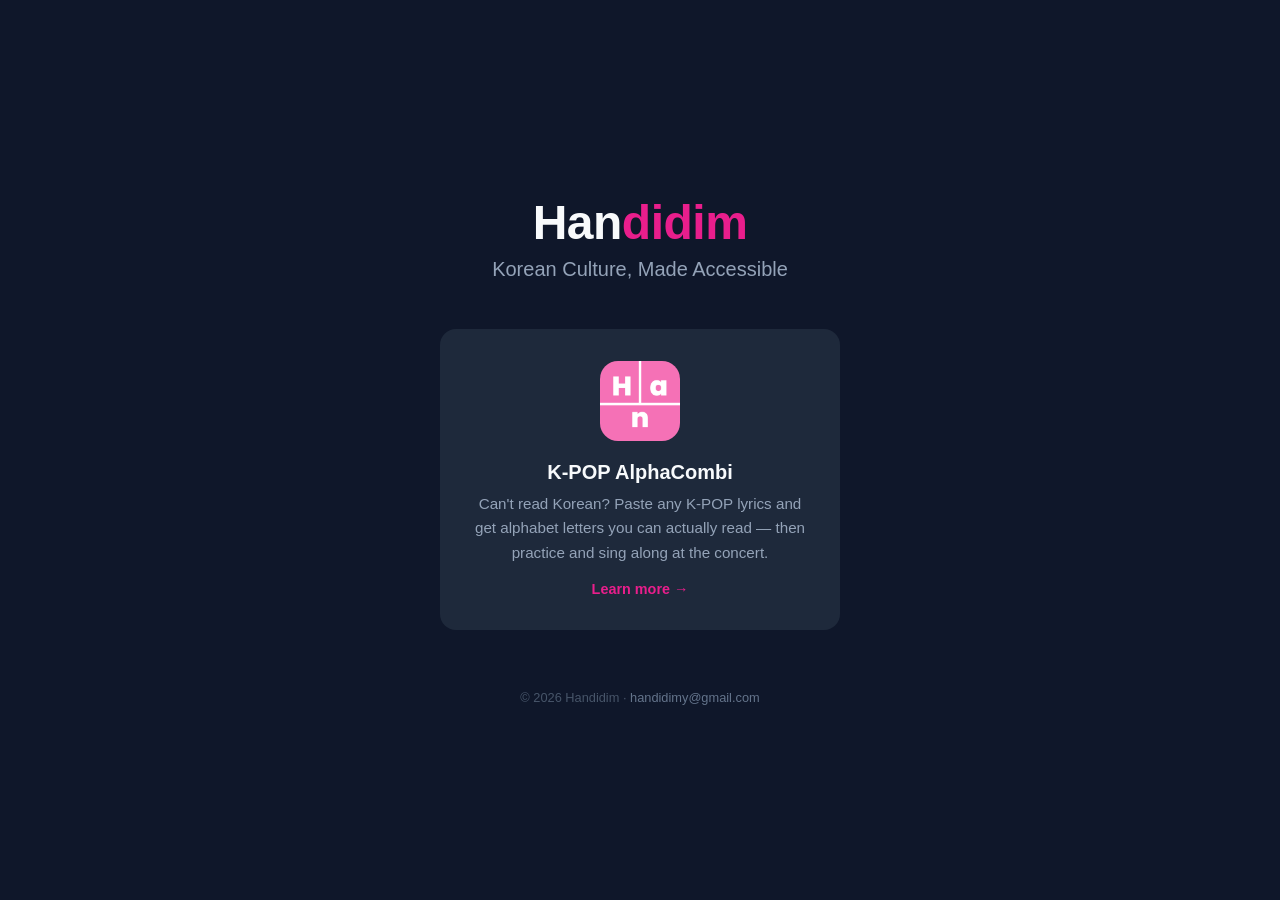
<file: index.html>
<!DOCTYPE html>
<html lang="en">

<head>
    <!-- Google Analytics -->
    <script async src="https://www.googletagmanager.com/gtag/js?id=G-9DMFHS1ZPM"></script>
    <script>
        window.dataLayer = window.dataLayer || [];
        function gtag() { dataLayer.push(arguments); }
        gtag('js', new Date());
        gtag('config', 'G-9DMFHS1ZPM');
    </script>

    <meta charset="UTF-8">
    <meta name="viewport" content="width=device-width, initial-scale=1.0">
    <title>Handidim — Korean Culture, Made Accessible</title>
    <style>
        * {
            margin: 0;
            padding: 0;
            box-sizing: border-box;
        }

        body {
            font-family: 'Inter', -apple-system, BlinkMacSystemFont, sans-serif;
            background: #0F172A;
            color: #F8FAFC;
            min-height: 100vh;
            display: flex;
            flex-direction: column;
            align-items: center;
            justify-content: center;
            text-align: center;
            padding: 40px 20px;
        }

        .logo-text {
            font-size: clamp(2rem, 5vw, 3rem);
            font-weight: 700;
            letter-spacing: -0.5px;
            margin-bottom: 8px;
        }

        .logo-text span {
            color: #E91E8C;
        }

        .tagline {
            font-size: clamp(1rem, 2.5vw, 1.25rem);
            color: #94A3B8;
            margin-bottom: 48px;
        }

        .app-card {
            background: #1E293B;
            border-radius: 16px;
            padding: 32px;
            max-width: 400px;
            width: 100%;
            text-decoration: none;
            color: inherit;
            transition: transform 0.2s, box-shadow 0.2s;
            display: block;
        }

        .app-card:hover {
            transform: translateY(-4px);
            box-shadow: 0 8px 32px rgba(233, 30, 140, 0.2);
        }

        .app-icon {
            width: 80px;
            height: 80px;
            border-radius: 18px;
            margin-bottom: 16px;
        }

        .app-name {
            font-size: 1.25rem;
            font-weight: 700;
            margin-bottom: 8px;
        }

        .app-desc {
            font-size: 0.95rem;
            color: #94A3B8;
            line-height: 1.6;
        }

        .app-arrow {
            display: inline-block;
            margin-top: 16px;
            color: #E91E8C;
            font-size: 0.9rem;
            font-weight: 600;
        }

        footer {
            margin-top: 60px;
            font-size: 0.8rem;
            color: #475569;
        }

        footer a {
            color: #64748B;
            text-decoration: none;
        }

        footer a:hover {
            color: #E91E8C;
        }
    </style>
</head>

<body>
    <h1 class="logo-text">Han<span>didim</span></h1>
    <p class="tagline">Korean Culture, Made Accessible</p>

    <a href="/k-alphacombi/" class="app-card">
        <img src="/k-alphacombi/images/app-icon.png" alt="K-POP AlphaCombi" class="app-icon">
        <h2 class="app-name">K-POP AlphaCombi</h2>
        <p class="app-desc">Can't read Korean? Paste any K-POP lyrics and get alphabet letters you can actually read —
            then practice and sing along at the concert.</p>
        <span class="app-arrow">Learn more →</span>
    </a>

    <footer>
        <p>© 2026 Handidim · <a href="mailto:handidimy@gmail.com">handidimy@gmail.com</a></p>
    </footer>
</body>

</html>
</file>
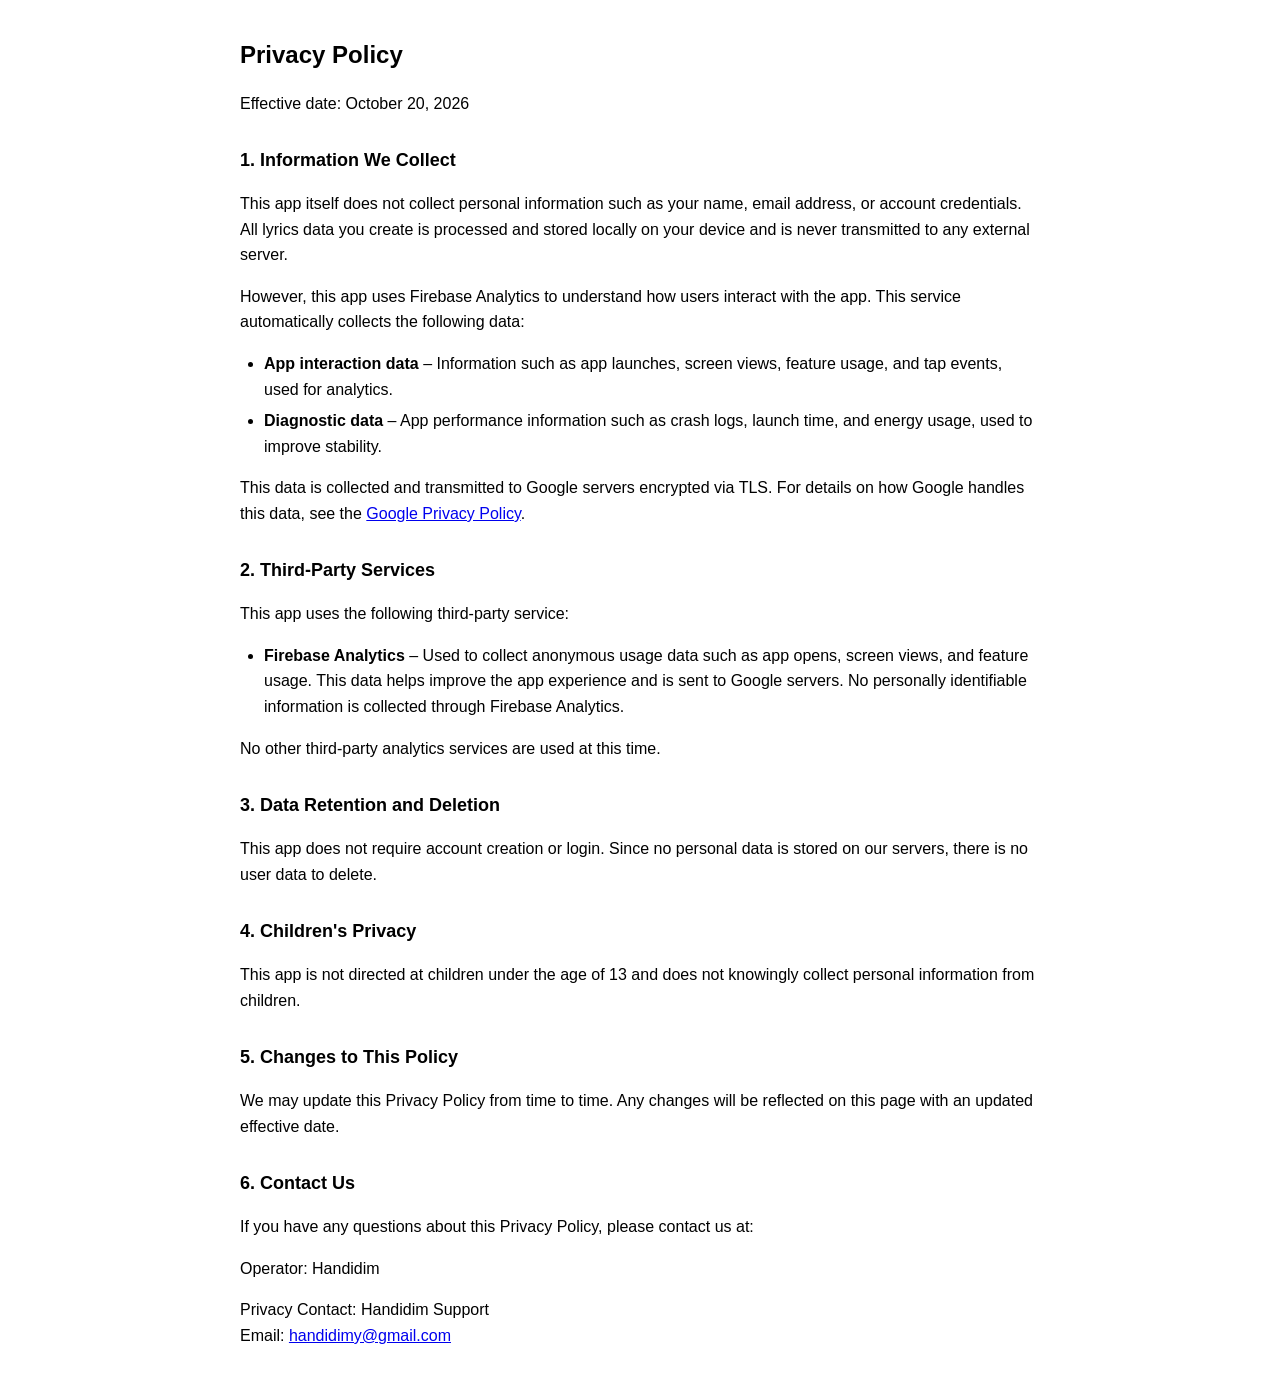
<file: privacy-policy.html>
<!DOCTYPE html>
<html lang="en">

<head>
    <meta charset="UTF-8">
    <meta name="viewport" content="width=device-width, initial-scale=1.0">
    <title>Privacy Policy - Handidim</title>
    <style>
        body {
            font-family: -apple-system, sans-serif;
            max-width: 800px;
            margin: 0 auto;
            padding: 20px;
            line-height: 1.6;
        }

        h1 {
            font-size: 24px;
        }

        h2 {
            font-size: 18px;
            margin-top: 30px;
        }

        ul {
            margin-top: 10px;
            padding-left: 24px;
        }

        li {
            margin-bottom: 6px;
        }
    </style>
</head>

<body>
    <h1>Privacy Policy</h1>
    <p>Effective date: October 20, 2026</p>

    <h2>1. Information We Collect</h2>
    <p>This app itself does not collect personal information such as your name, email address,
        or account credentials. All lyrics data you create is processed and stored locally on
        your device and is never transmitted to any external server.</p>
    <p>However, this app uses Firebase Analytics to understand how users interact with the app.
        This service automatically collects the following data:</p>
    <ul>
        <li><strong>App interaction data</strong> – Information such as app launches, screen views,
            feature usage, and tap events, used for analytics.</li>
        <li><strong>Diagnostic data</strong> – App performance information such as crash logs,
            launch time, and energy usage, used to improve stability.</li>
    </ul>
    <p>This data is collected and transmitted to Google servers encrypted via TLS. For details
        on how Google handles this data, see the
        <a href="https://policies.google.com/privacy">Google Privacy Policy</a>.
    </p>

    <h2>2. Third-Party Services</h2>
    <p>This app uses the following third-party service:</p>
    <ul>
        <li><strong>Firebase Analytics</strong> – Used to collect anonymous usage data such as
            app opens, screen views, and feature usage. This data helps improve the app experience
            and is sent to Google servers. No personally identifiable information is collected
            through Firebase Analytics.</li>
    </ul>
    <p>No other third-party analytics services are used at this time.</p>

    <h2>3. Data Retention and Deletion</h2>
    <p>This app does not require account creation or login. Since no personal data is stored
        on our servers, there is no user data to delete.</p>

    <h2>4. Children's Privacy</h2>
    <p>This app is not directed at children under the age of 13 and does not knowingly collect
        personal information from children.</p>

    <h2>5. Changes to This Policy</h2>
    <p>We may update this Privacy Policy from time to time. Any changes will be reflected on
        this page with an updated effective date.</p>

    <h2>6. Contact Us</h2>
    <p>If you have any questions about this Privacy Policy, please contact us at:</p>
    <p>Operator: Handidim</p>
    <p>Privacy Contact: Handidim Support<br>
        Email: <a href="mailto:handidimy@gmail.com">handidimy@gmail.com</a></p>
</body>

</html>
</file>
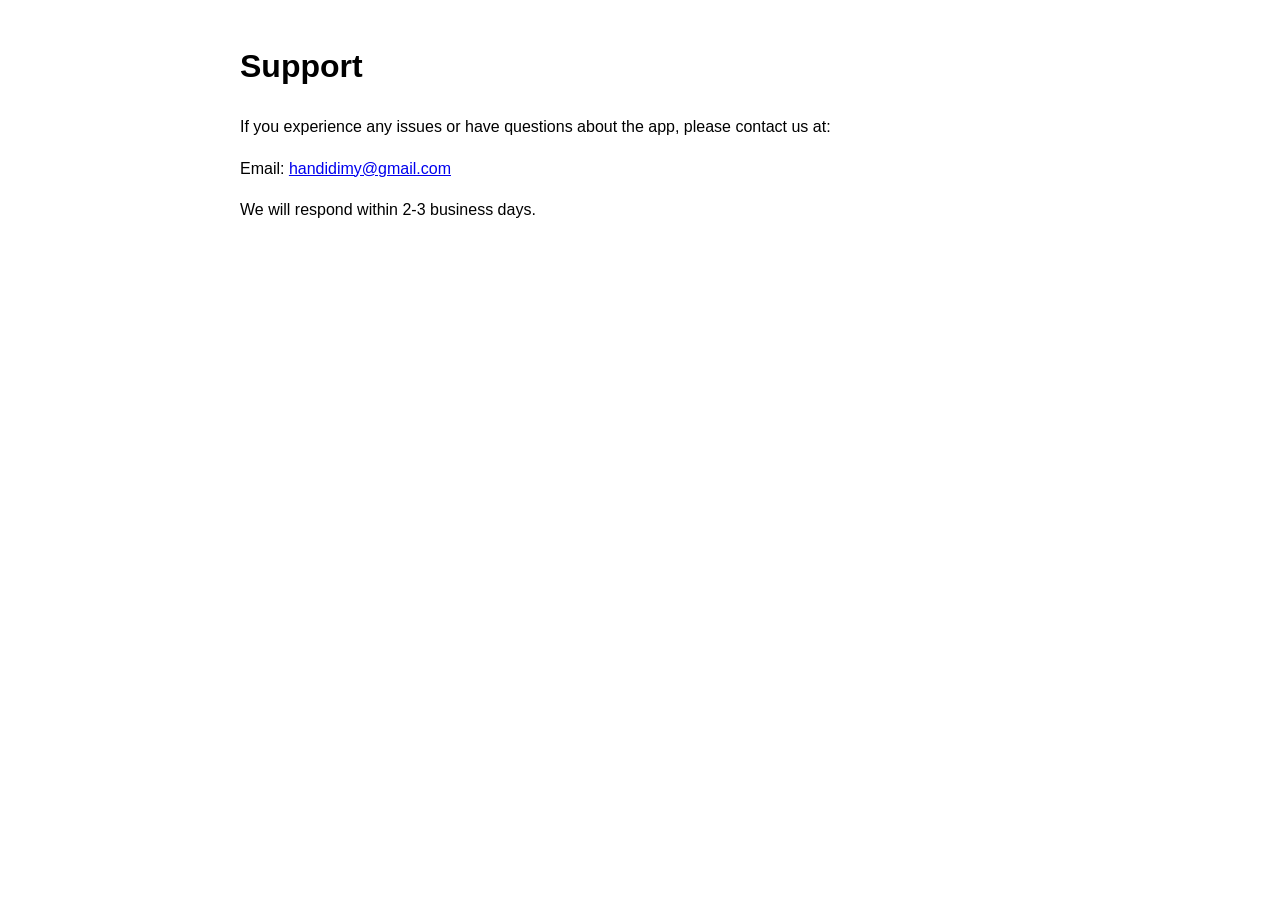
<file: support.html>
<!DOCTYPE html>
<html lang="en">

<head>
    <meta charset="UTF-8">
    <meta name="viewport" content="width=device-width, initial-scale=1.0">
    <title>Support - Handidim</title>
    <style>
        body {
            font-family: -apple-system, sans-serif;
            max-width: 800px;
            margin: 0 auto;
            padding: 20px;
            line-height: 1.6;
        }
    </style>
</head>

<body>
    <h1>Support</h1>
    <p>If you experience any issues or have questions about the app, please contact us at:</p>
    <p>Email: <a href="mailto:handidimy@gmail.com">handidimy@gmail.com</a></p>
    <p>We will respond within 2-3 business days.</p>
</body>

</html>
</file>
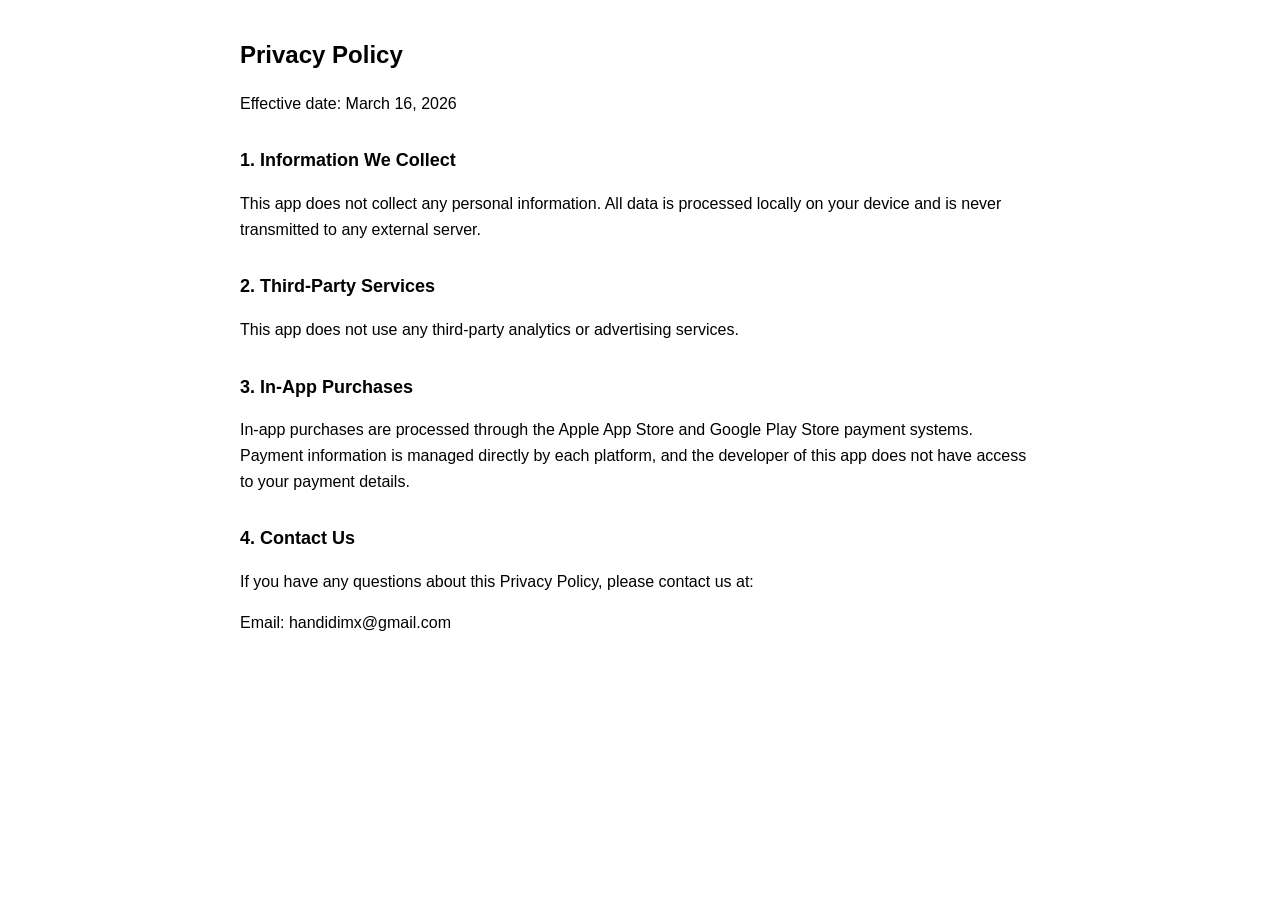
<file: k-alphacombi/privacy-policy.html>
<!DOCTYPE html>
<html lang="en">

<head>
    <meta charset="UTF-8">
    <meta name="viewport" content="width=device-width, initial-scale=1.0">
    <title>Privacy Policy - HanDiDim</title>
    <style>
        body {
            font-family: -apple-system, sans-serif;
            max-width: 800px;
            margin: 0 auto;
            padding: 20px;
            line-height: 1.6;
        }

        h1 {
            font-size: 24px;
        }

        h2 {
            font-size: 18px;
            margin-top: 30px;
        }
    </style>
</head>

<body>
    <h1>Privacy Policy</h1>
    <p>Effective date: March 16, 2026</p>

    <h2>1. Information We Collect</h2>
    <p>This app does not collect any personal information.
        All data is processed locally on your device and is never transmitted to any external server.</p>

    <h2>2. Third-Party Services</h2>
    <p>This app does not use any third-party analytics or advertising services.</p>

    <h2>3. In-App Purchases</h2>
    <p>In-app purchases are processed through the Apple App Store and Google Play Store
        payment systems. Payment information is managed directly by each platform, and the
        developer of this app does not have access to your payment details.</p>

    <h2>4. Contact Us</h2>
    <p>If you have any questions about this Privacy Policy, please contact us at:</p>
    <p>Email: handidimx@gmail.com</p>
</body>

</html>
</file>
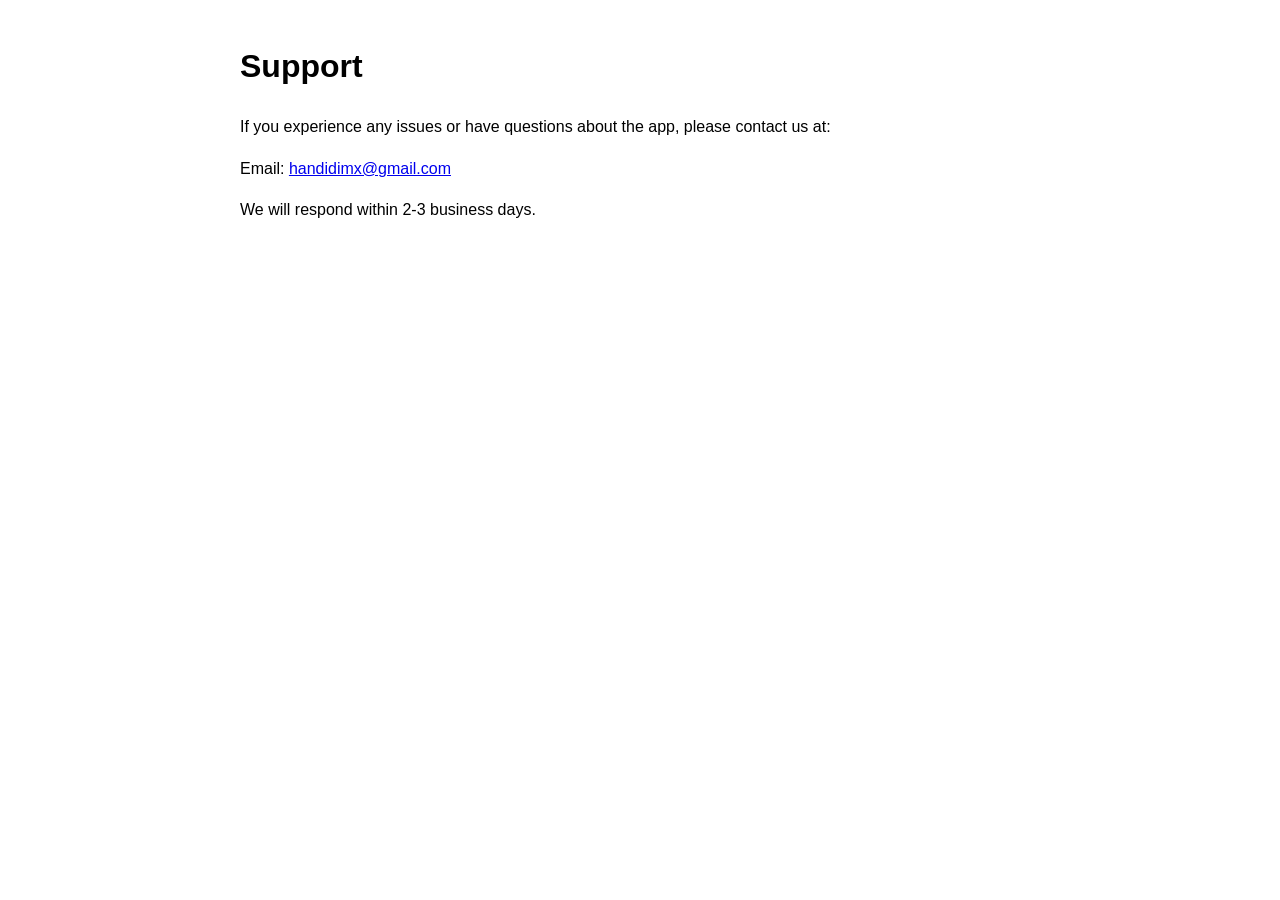
<file: k-alphacombi/support.html>
<!DOCTYPE html>
<html lang="en">

<head>
    <meta charset="UTF-8">
    <meta name="viewport" content="width=device-width, initial-scale=1.0">
    <title>Support - HanDiDim</title>
    <style>
        body {
            font-family: -apple-system, sans-serif;
            max-width: 800px;
            margin: 0 auto;
            padding: 20px;
            line-height: 1.6;
        }
    </style>
</head>

<body>
    <h1>Support</h1>
    <p>If you experience any issues or have questions about the app, please contact us at:</p>
    <p>Email: <a href="mailto:handidimx@gmail.com">handidimx@gmail.com</a></p>
    <p>We will respond within 2-3 business days.</p>
</body>

</html>
</file>
